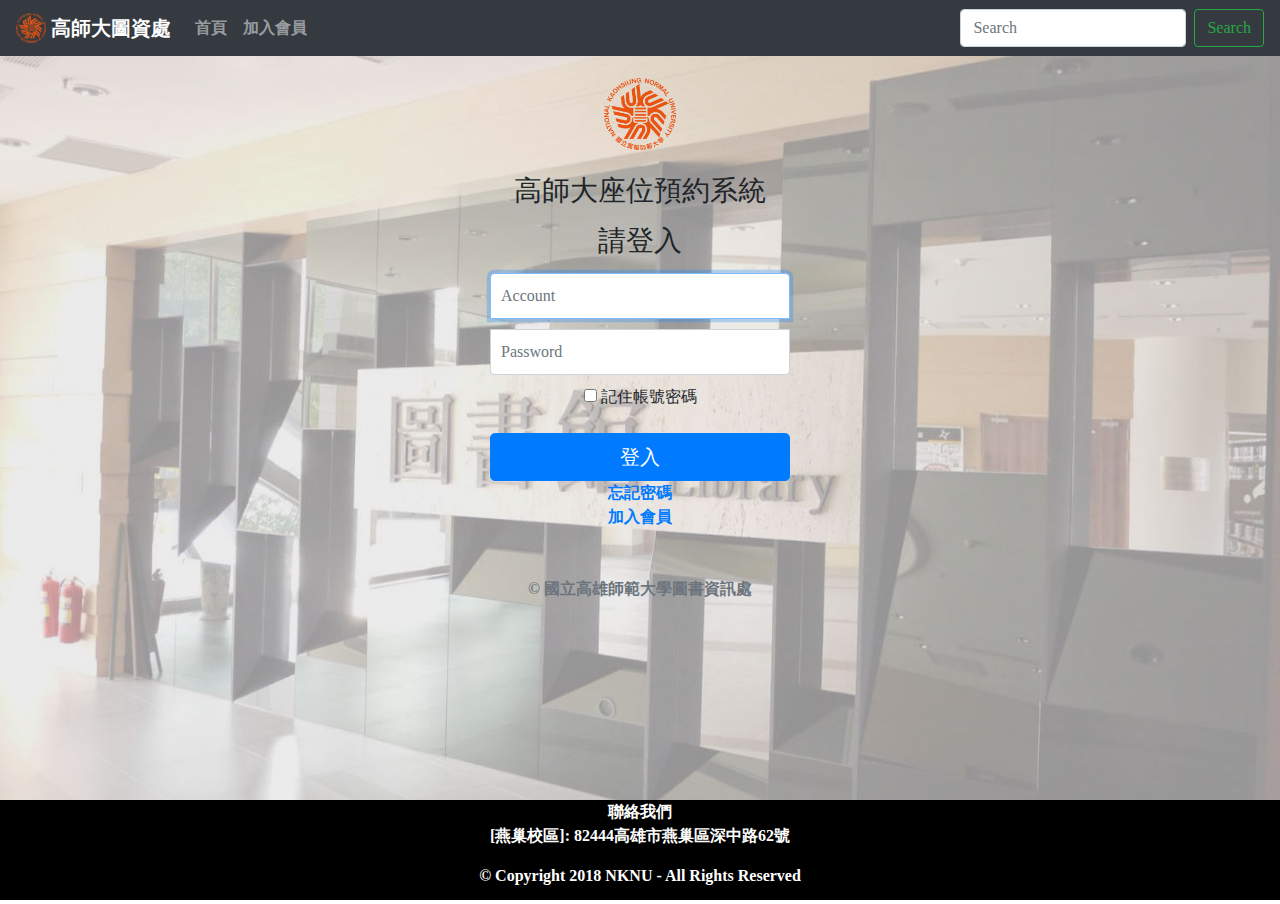
<file: View/index.html>
<!DOCTYPE html>
<html dir="ltr">

<head>
  <meta charset="utf-8">
  <title>圖書館座位預約系統登入</title>
  <meta name="viewport" content="width=device-width, initial-scale=1, shrink-to-fit=no">
  <link rel="icon" href="picture/Nknu_logo.png" type="image/ico" />
  <!-- bootstrap css -->
  <link rel="stylesheet" href="https://maxcdn.bootstrapcdn.com/bootstrap/4.0.0/css/bootstrap.min.css" integrity="sha384-Gn5384xqQ1aoWXA+058RXPxPg6fy4IWvTNh0E263XmFcJlSAwiGgFAW/dAiS6JXm" crossorigin="anonymous">
  <script src="https://maxcdn.bootstrapcdn.com/bootstrap/4.0.0/js/bootstrap.min.js" integrity="sha384-JZR6Spejh4U02d8jOt6vLEHfe/JQGiRRSQQxSfFWpi1MquVdAyjUar5+76PVCmYl" crossorigin="anonymous"></script>
  <!-- md5 js -->
  <script type="text/javascript" src="JS/md5.js"></script>
  <!-- jquery -->
  <script type="text/javascript" src="JS/jquery-3.3.1.min.js"></script>
  <!-- my web css -->
  <link rel="stylesheet" href="CSS/web.css">
  <style>
    .background-login {
      background-image: url("picture/nknu.jpg");
      background-position: center;
      background-repeat: no-repeat;
      background-size: cover;
    }
  </style>
</head>

<body style="font-family:Microsoft JhengHei;font-weight:bold;" class="background-login">

  <div id="sitebody">

    <!-- navBAR 區塊 -->

    <div id="header">
      <section>
        <nav class="navbar navbar-expand-lg beta-menu navbar-dropdown align-items-center fixed-top navbar-toggleable-sm navbar-dark bg-dark">
          <a class="navbar-brand" href="https://lis.nknu.edu.tw/zh/">
            <img src="picture/Nknu_logo.png" width="30" height="30" class="d-inline-block align-top" alt="">
            高師大圖資處
          </a>
          <button class="btn navbar-toggler" type="button" data-toggle="collapse" data-target="#navbarTogglerDemo02" aria-controls="navbarTogglerDemo02" aria-expanded="false" aria-label="Toggle navigation">
            <span class="navbar-toggler-icon"></span>
          </button>

          <div class="collapse navbar-collapse" id="navbarTogglerDemo02">
            <ul class="navbar-nav mr-auto mt-2 mt-lg-0">
              <li class="nav-item ">
                <a class="nav-link" href="index.html">首頁<span class="sr-only">(current)</span></a>
              </li>
              <li class="nav-item">
                <a class="nav-link" href="signup.html">加入會員</a>
              </li>

            </ul>
            <form class="form-inline my-2 my-lg-0">
              <input class="form-control mr-sm-2" type="search" placeholder="Search">
              <button class="btn btn-outline-success my-2 my-sm-0" type="submit">Search</button>
            </form>
          </div>
        </nav>
      </section>
    </div>
    <!--********************************************************************************************** -->

    <div id="sidebar_left"></div>

    <div id="sidebar_right"></div>

    <!-- 登入區塊 -->

    <div id="content">
      <section>
        <div class="container-fluid">
          <div class="row">
          </div>

          <div class="col-md-12 align-center" style="text-align:center">
            <hr class="my-3">
            <form id="loginform" name="loginform" class="form-signin" Enctype="application/x-www-form-urlencoded">
              <img class="mb-4" src="picture/Nknu_logo.png" alt="" width="72" height="72">
              <font size="5">
                <h3 class="h3 mb-3 font-weight-normal">高師大座位預約系統</h3>
              </font>
              <h1 class="h3 mb-3 font-weight-normal">請登入</h1>
              <label for="account" class="sr-only">帳號</label>
              <input type="account" id="account" class="form-control" name="account" placeholder="Account" required autofocus>
              <label for="password" class="sr-only">密碼</label>
              <input type="password" id="password" class="form-control" name="password" placeholder="Password" required>
              <div class="checkbox mb-3">
                <label>
                      <input type="checkbox" value="remember-me"> 記住帳號密碼
                    </label>
              </div>
              <input type="submit" class="btn btn-lg btn-primary btn-block" value="登入">
              <div>
                <a href="#">忘記密碼</a>
              </div>
              <div>
                <a href="signup.html">加入會員</a>
              </div>
              <p class="mt-5 mb-3 text-muted">&copy; 國立高雄師範大學圖書資訊處</p>
            </form>
          </div>
        </div>
      </section>
    </div>
    <!-- ************************************************************************************ -->

    <!-- footer 區塊 -->

    <div id="footer">
      <footer>
        <div>
          <a href="#" style="color:white;">聯絡我們</a>
        </div>
        <div>
          <p>[燕巢校區]: 82444高雄市燕巢區深中路62號</p>
          <p>© Copyright 2018 NKNU - All Rights Reserved</p>
        </div>
      </footer>
    </div>
  </div>
  <!-- ************************************************************************************************** -->
  <!--Modal 用來代替alert-->
  <div class="modal" id="myModal" tabindex="-1" role="dialog">
    <div class="modal-dialog">
      <div class="modal-content">
        <div class="modal-header">
          <h4 class="modal-title">高師大圖資處</h4>
          <button type="button" class="close" data-dismiss="modal" aria-label="Close"><span aria-hidden="true">&times;</span>

            </button>
        </div>
        <div class="modal-body">
          <p id="alert">123</p>
        </div>
        <div class="modal-footer">
          <button type="button" class="btn btn-primary" id="check" data-dismiss="modal">確定</button>
        </div>
      </div>
      <!-- /.modal-content -->
    </div>
    <!-- /.modal-dialog -->
  </div>
  <!-- **************************************************************************** -->
  <!-- ajax 登入處理 -->
  <script type="text/JavaScript">
    $(document).ready(function() {
      $("#loginform").submit(function() {
        var login={
          account: $('#account').val(),
          password : $('#password').val()
        }
        $.ajax({
    					type:"POST",
    					url: "/WEB/Library/API/checkpwd",
    					dataType:'JSON',
    					data:login
    				}).done(function(data) {
    			        //成功的時候
    			        console.log(data);
    			        if(data.msg == "success")
    			        {
                    $('#alert').text('登入成功，網頁即將跳轉');
                    $('#myModal').modal('show');
    			        	//註冊新增成功，轉跳到登入頁面。
                    document.getElementById("check").onclick = function() {
    			        	      window.location.href="home.php";
                    };
    			        }
    			        else if(data.msg == "fail")
    			        {
                    $('#alert').text('登入失敗，請與系統人員聯繫或重新登入');
                    $('#myModal').modal('show');
                    document.getElementById("check").onclick = function() {
    			        	      window.location.href="index.html";
                    };

    			        }

    			      }).fail(function(jqXHR, textStatus, errorThrown) {
    			      	//失敗的時候
    					     alert(data);
    			      	alert("有錯誤產生，請看 console log");
    			        console.log(jqXHR.responseText);
    			      });
    				return false;
            });
          });
  </script>

  <!-- jquery and js -->
  <!-- <script src="https://code.jquery.com/jquery-3.2.1.slim.min.js" integrity="sha384-KJ3o2DKtIkvYIK3UENzmM7KCkRr/rE9/Qpg6aAZGJwFDMVNA/GpGFF93hXpG5KkN" crossorigin="anonymous"></script> -->
  <script src="https://cdnjs.cloudflare.com/ajax/libs/popper.js/1.12.9/umd/popper.min.js" integrity="sha384-ApNbgh9B+Y1QKtv3Rn7W3mgPxhU9K/ScQsAP7hUibX39j7fakFPskvXusvfa0b4Q" crossorigin="anonymous"></script>
  <script src="https://maxcdn.bootstrapcdn.com/bootstrap/4.0.0/js/bootstrap.min.js" integrity="sha384-JZR6Spejh4U02d8jOt6vLEHfe/JQGiRRSQQxSfFWpi1MquVdAyjUar5+76PVCmYl" crossorigin="anonymous"></script>
</body>

</html>
</file>
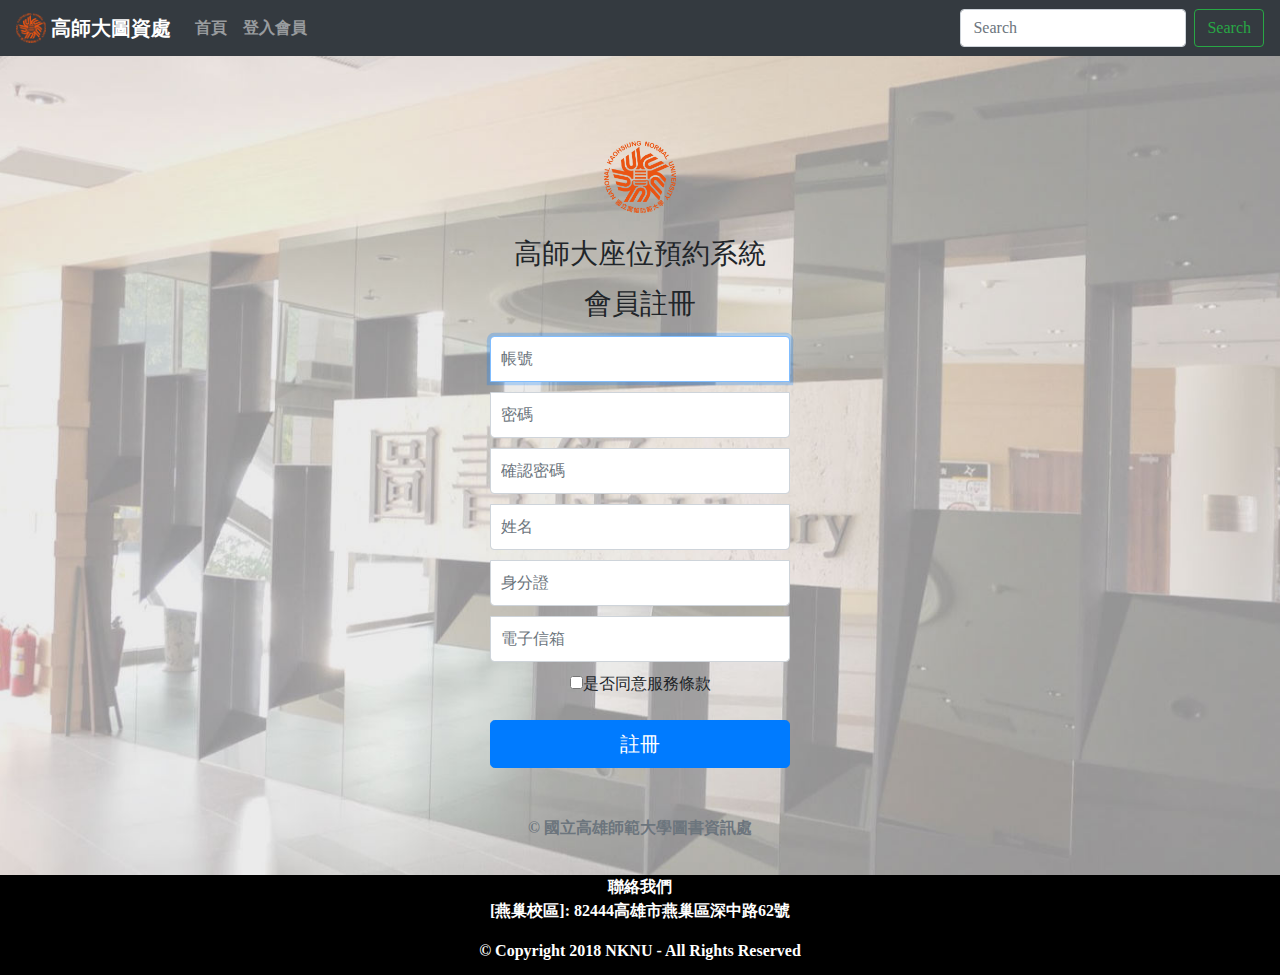
<file: View/signup.html>
<!DOCTYPE html>
<html dir="ltr">
  <head>
    <meta charset="utf-8">
    <title>圖書館座位預約系統註冊</title>
    <meta name="viewport" content="width=device-width, initial-scale=1, shrink-to-fit=no">
    <link rel="icon" href="picture/Nknu_logo.png" type="image/ico"/>
    <!-- bootstrap css -->
    <link rel="stylesheet" href="https://maxcdn.bootstrapcdn.com/bootstrap/4.0.0/css/bootstrap.min.css" integrity="sha384-Gn5384xqQ1aoWXA+058RXPxPg6fy4IWvTNh0E263XmFcJlSAwiGgFAW/dAiS6JXm" crossorigin="anonymous">
    <script src="https://maxcdn.bootstrapcdn.com/bootstrap/4.0.0/js/bootstrap.min.js" integrity="sha384-JZR6Spejh4U02d8jOt6vLEHfe/JQGiRRSQQxSfFWpi1MquVdAyjUar5+76PVCmYl" crossorigin="anonymous"></script>
    <!-- md5 js -->
    <script type="text/javascript" src="JS/md5.js"></script>
    <!-- jquery -->
    <script type="text/javascript" src="JS/jquery-3.3.1.min.js"></script>
    <!-- my web css -->
    <link rel="stylesheet" href="CSS/web.css">
    <style>
      .background-signup{
        background-image: url("picture/nknu.jpg");
        background-position: center;
        background-repeat: no-repeat;
        background-size:cover;
      }
    </style>
  </head>
  <body style="font-family:Microsoft JhengHei;font-weight:bold;" class="background-signup">

    <div id="sitebody">

      <!-- navBAR 區塊 -->
　     <div id="header">
      <section>
        <nav class="navbar navbar-expand-lg beta-menu navbar-dropdown align-items-center fixed-top navbar-toggleable-sm navbar-dark bg-dark">
          <a class="navbar-brand" href="https://lis.nknu.edu.tw/zh/">
            <img src="picture/Nknu_logo.png" width="30" height="30" class="d-inline-block align-top" alt="">
            高師大圖資處
          </a>
          <button class="btn navbar-toggler" type="button" data-toggle="collapse" data-target="#navbarTogglerDemo02" aria-controls="navbarTogglerDemo02" aria-expanded="false" aria-label="Toggle navigation">
            <span class="navbar-toggler-icon"></span>
          </button>

          <div class="collapse navbar-collapse" id="navbarTogglerDemo02">
            <ul class="navbar-nav mr-auto mt-2 mt-lg-0">
              <li class="nav-item ">
                <a class="nav-link" href="index.html">首頁<span class="sr-only">(current)</span></a>
              </li>
              <li class="nav-item">
                <a class="nav-link" href="index.html">登入會員</a>
              </li>

            </ul>
            <form class="form-inline my-2 my-lg-0">
              <input class="form-control mr-sm-2" type="search" placeholder="Search">
              <button class="btn btn-outline-success my-2 my-sm-0" type="submit">Search</button>
            </form>
          </div>
        </nav>
      </section>
      </div>
      <!--********************************************************************************************** -->
　     <div id="sidebar_left"></div>
　     <div id="sidebar_right"></div>

      <!-- 註冊區塊 -->
　     <div id="content">
        <section>
          <div class="container-fluid">
              <div class="col-md-12 align-center" style="text-align:center">
                <form id="loginform" name="loginform" class="form-signin" Enctype="application/x-www-form-urlencoded">
                  <img class="mb-4" src="picture/Nknu_logo.png" alt="" width="72" height="72">
                  <font size="5">
                    <h3 class="h3 mb-3 font-weight-normal">高師大座位預約系統</h3>
                  </font>
                  <h1 class="h3 mb-3 font-weight-normal">會員註冊</h1>
                  <label for="account" class="sr-only">帳號</label>
                  <input type="account" id="account" class="form-control" name="account" placeholder="帳號" required autofocus>
                  <label for="password" class="sr-only">密碼</label>
                  <input type="password" id="password" class="form-control" name="password" placeholder="密碼" required>
                  <label for="checkpassword" class="sr-only">確認密碼</label>
                  <input type="password" id="checkpassword" class="form-control" name="checkpassword" placeholder="確認密碼" required>
                  <label for="name" class="sr-only">姓名</label>
                  <input type="name" id="name" class="form-control" name="name" placeholder="姓名" required>
                  <label for="personID" class="sr-only">身分證</label>
                  <input type="personID" id="personID" class="form-control" name="personID" placeholder="身分證" required>
                  <label for="email" class="sr-only">電子信箱</label>
                  <input type="email" id="email" class="form-control" name="email" placeholder="電子信箱" required>
                  <div class="checkbox mb-3">
                    <label>
                      <input type="checkbox" value="agree" required>是否同意服務條款
                    </label>
                  </div>
                  <input type="submit" class="btn btn-lg btn-primary btn-block" value="註冊">
                  <p class="mt-5 mb-3 text-muted">&copy; 國立高雄師範大學圖書資訊處</p>
                </form>
              </div>
          </div>
          </section>
       </div>
       <!-- ************************************************************************************ -->

       <!-- footer 區塊 -->
　     <div id="footer">
        <footer >
          <div>
            <a href="#" style="color:white;">聯絡我們</a>
          </div>
          <div>
            <p>[燕巢校區]: 82444高雄市燕巢區深中路62號</p>
            <p>© Copyright 2018 NKNU - All Rights Reserved</p>
          </div>
        </footer>
       </div>
    </div>
    <!-- ************************************************************************************************** -->
    <!--Modal 用來代替alert-->
    <div class="modal" id="myModal" tabindex="-1" role="dialog" style="position: fixed;">
      <div class="modal-dialog" role="document">
        <div class="modal-content">
          <div class="modal-header">
              <h4 class="modal-title">高師大圖資處</h4>
            <button type="button" class="close" data-dismiss="modal" aria-label="Close"><span aria-hidden="true">&times;</span>

            </button>
          </div>
          <div class="modal-body">
            <p id="alert">123</p>
          </div>
          <div class="modal-footer">
            <button type="button" class="btn btn-primary" id="check" data-dismiss="modal">確定</button>
          </div>
        </div>
        <!-- /.modal-content -->
      </div>
      <!-- /.modal-dialog -->
    </div>
    <!-- **************************************************************************** -->
    <!-- ajax 註冊處理 -->
    <script type="text/JavaScript">
    		$(document).ready(function() {
    			$("#loginform").submit(function() {
            var signup={
              account: $('#account').val(),
              password : $('#password').val(),
              re_password : $('#checkpassword').val(),
              name:$('#name').val(),
              personID:$('#personID').val(),
              email:$('#email').val()
            }
    				$.ajax({
    					type:"POST",
    					url: "/WEB/Library/API/register",
    					dataType:'JSON',
    					data:signup
    				}).done(function(data) {
    			        //成功的時候
    			        console.log(data);
    			        if(data.msg == "success")
    			        {
                    $('#alert').text('註冊成功，回到登入頁面');
                    $('#myModal').modal('show');
    			        	//註冊新增成功，轉跳到登入頁面。
                    document.getElementById("check").onclick = function() {
    			        	      window.location.href="index.html";
                    };
    			        }
    			        else if(data.msg == "passwor_error")
    			        {
                    $('#alert').text('密碼與確認密碼不同，請重新輸入');
                    $('#myModal').modal('show');
                    //註冊新增成功，轉跳到登入頁面

    			        }else if(data.msg == "account_already"){
                    $('#alert').text('此帳號或姓名已註冊');
                    $('#myModal').modal('show');
                    document.getElementById("check").onclick = function() {
    			        	      window.location.href="signup.html";
                    };
                    //註冊新增成功，轉跳到登入頁面
                  }

    			      }).fail(function(jqXHR, textStatus, errorThrown) {
    			      	//失敗的時候
    					alert(data);
    			      	alert("有錯誤產生，請看 console log");
    			        console.log(jqXHR.responseText);
    			      });;
    				return false;

    			});

    	});
    </script>

    <!-- jquery and js -->
    <!-- <script src="https://code.jquery.com/jquery-3.2.1.slim.min.js" integrity="sha384-KJ3o2DKtIkvYIK3UENzmM7KCkRr/rE9/Qpg6aAZGJwFDMVNA/GpGFF93hXpG5KkN" crossorigin="anonymous"></script> -->
    <script src="https://cdnjs.cloudflare.com/ajax/libs/popper.js/1.12.9/umd/popper.min.js" integrity="sha384-ApNbgh9B+Y1QKtv3Rn7W3mgPxhU9K/ScQsAP7hUibX39j7fakFPskvXusvfa0b4Q" crossorigin="anonymous"></script>
    <script src="https://maxcdn.bootstrapcdn.com/bootstrap/4.0.0/js/bootstrap.min.js" integrity="sha384-JZR6Spejh4U02d8jOt6vLEHfe/JQGiRRSQQxSfFWpi1MquVdAyjUar5+76PVCmYl" crossorigin="anonymous"></script>
  </body>
</html>
</file>
<file: View/CSS/web.css>
html{
  position: relative;
  min-height: 100%;
  },
body {
  margin-bottom: 100px;
  margin:0;
  padding:0;
  height:100%;
}
#wrapper {
  min-height:100%;
  position:relative;
}
#header {
  padding:10px;
  background:#5ee;
}
#content {
  padding:10px;
  padding-bottom:80px;/* Height of the footer element */
}
#footer {
  position: absolute;
  bottom: 0;
  width: 100%;
  height: 100px;
  color: white;
  text-align:center;
  background:black;
  list-style: none;
  display: flex;
  justify-content: center;
  flex-wrap: wrap;
  padding: 0;
  margin-bottom: 0;
}
  .form-signin {
    width: 100%;
    max-width: 330px;
    padding: 15px;
    margin: 0 auto;
  }
  .form-signin .checkbox {
    font-weight: 400;
  }
  .form-signin .form-control {
    position: relative;
    box-sizing: border-box;
    height: auto;
    padding: 10px;
    font-size: 16px;
  }
  .form-signin .form-control:focus {
    z-index: 2;
  }
  .form-signin input[type="account"] {
    margin-bottom: 10px;
    border-bottom-right-radius: 0;
    border-bottom-left-radius: 0;
  }
  .form-signin input[type="password"] {
    margin-bottom: 10px;
    border-top-left-radius: 0;
    border-top-right-radius: 0;
  }
  .form-signin input[type="name"] {
    margin-bottom: 10px;
    border-top-left-radius: 0;
    border-top-right-radius: 0;
  }
  .form-signin input[type="personID"] {
    margin-bottom: 10px;
    border-top-left-radius: 0;
    border-top-right-radius: 0;
  }
  .form-signin input[type="email"] {
    margin-bottom: 10px;
    border-top-left-radius: 0;
    border-top-right-radius: 0;
  }
</file>
